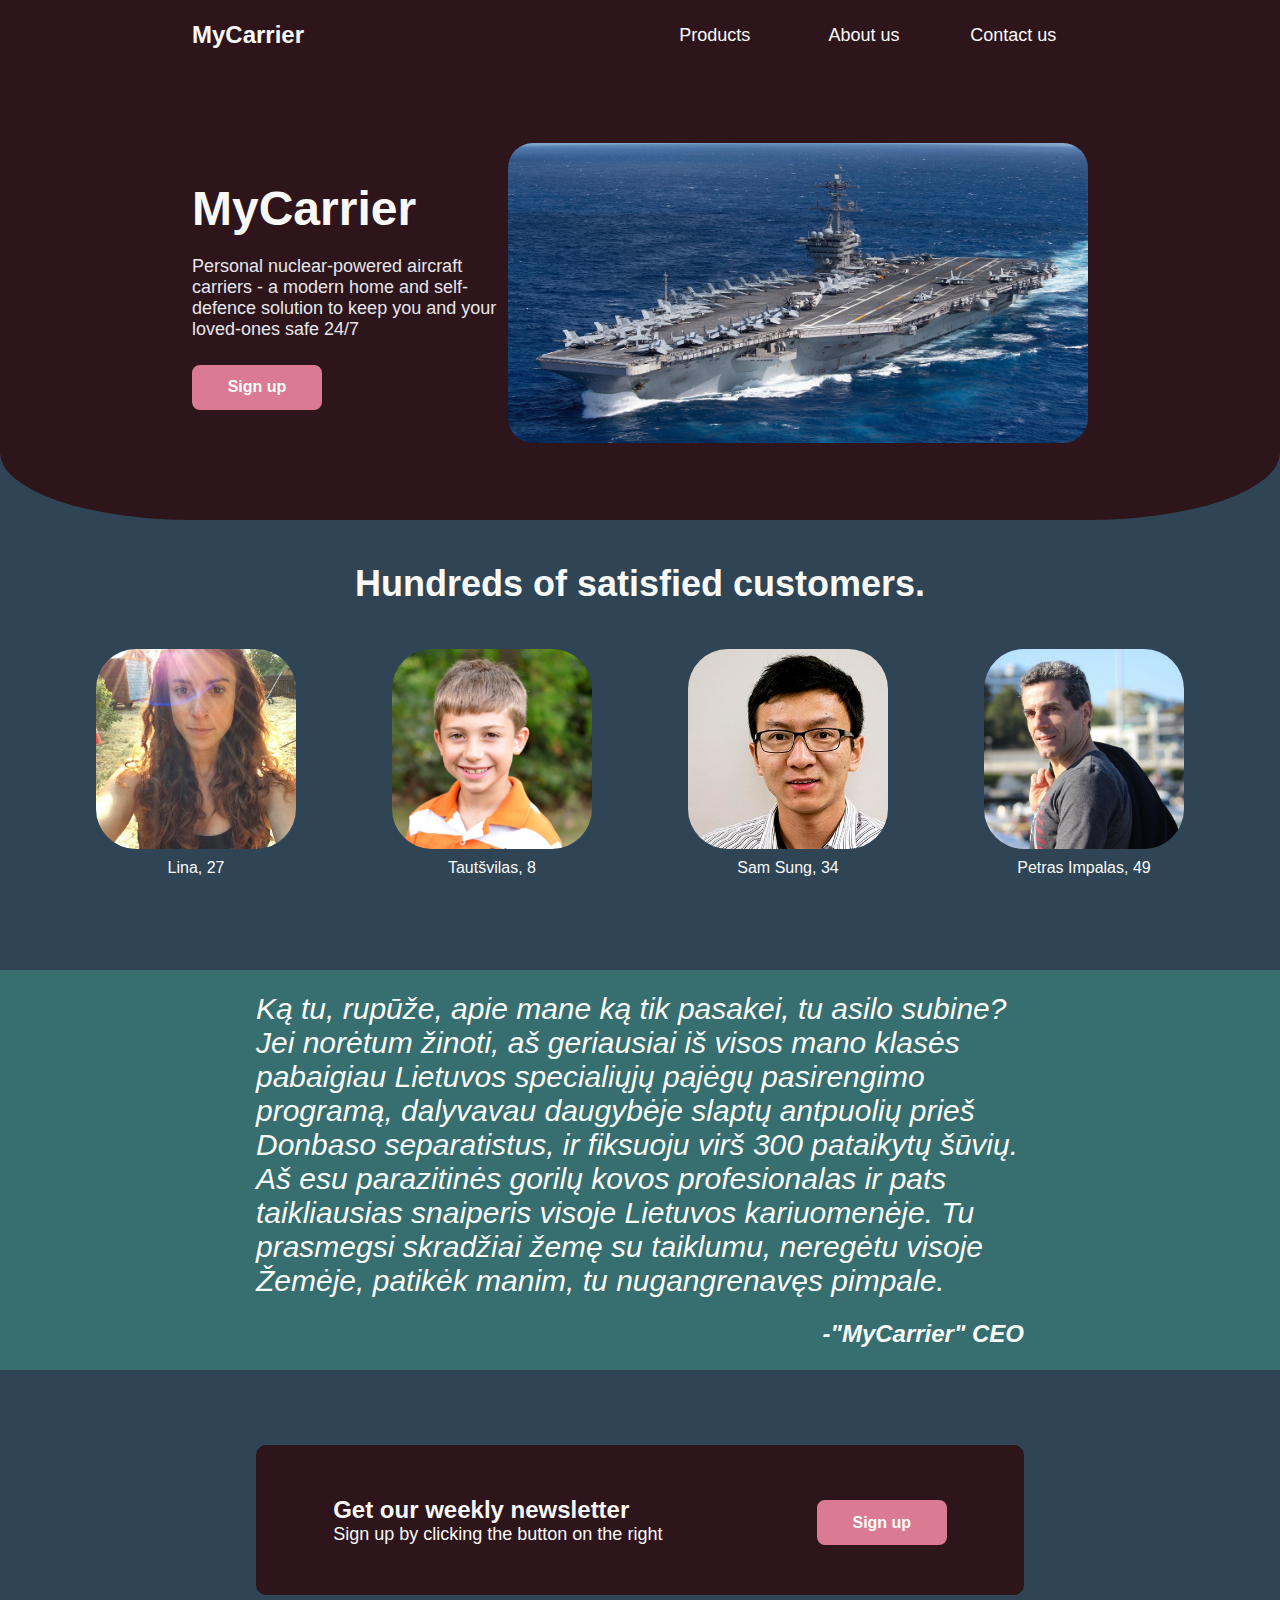
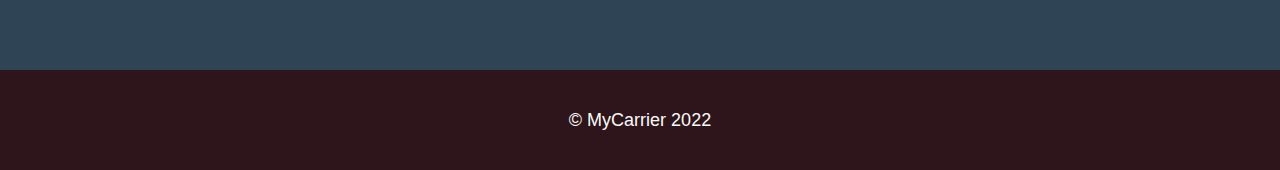
<file: index.html>
<!DOCTYPE html>
<html lang="en">
    <head>
        <meta charset="utf-8">
        <link rel="stylesheet" href="./css/styles.css">
        <title>MyCarrier</title>
    </head>
    <body>
        <div class="header">
            <div class="header-content">
                <div class="logo-container"><strong>MyCarrier</strong></div>
                <a class="header-link">Products</a>
                <a class="header-link">About us</a>
                <a class="header-link">Contact us</a>
            </div>
        </div>
        <div class="top-section-wrap">
            <div class="top-section">
                <div class="top-section-content">
                    <div class="text-container">
                        <p class="main-title">MyCarrier</p>
                        <p class="subject-text">Personal nuclear-powered aircraft carriers - a modern home and self-defence solution to keep you and your loved-ones safe 24/7</p>
                        <button class="signup-button">Sign up</button>
                    </div>
                    <div class="photo-container">
                        <img class="top-picture" src="./images/carrier-1.jpg">
                    </div>
                </div>
            </div>
        </div>
        <div class="showcase">
            <p class="showcase-top-text">Hundreds of satisfied customers.</p>
            <div class="showcase-container">
                <div class="showcase-item">
                    <img class="showcase-photo" src="./images/customer-1.jpg">
                    <p class="showcase-description">Lina, 27</p>
                </div>
                <div class="showcase-item">
                    <img class="showcase-photo" src="./images/customer-2.jpg">
                    <p class="showcase-description">Tautšvilas, 8</p>
                </div>
                <div class="showcase-item">
                    <img class="showcase-photo" src="./images/customer-3.jpg">
                    <p class="showcase-description">Sam Sung, 34</p>
                </div>
                <div class="showcase-item">
                    <img class="showcase-photo" src="./images/customer-4.jpg">
                    <p class="showcase-description">Petras Impalas, 49</p>
                </div>
            </div>
        </div>
        <div class="description-wrap">
            <div class="description">
                <div class="description-content">
                    <p class="description-text-1">
                    <em>
                    Ką tu, rupūže, apie mane ką tik pasakei, tu asilo subine? Jei norėtum žinoti, aš geriausiai iš visos mano klasės pabaigiau Lietuvos specialiųjų pajėgų pasirengimo programą, dalyvavau daugybėje slaptų antpuolių prieš Donbaso separatistus, ir fiksuoju virš 300 pataikytų šūvių. Aš esu parazitinės gorilų kovos profesionalas ir pats taikliausias snaiperis visoje Lietuvos kariuomenėje. Tu prasmegsi skradžiai žemę su taiklumu, neregėtu visoje Žemėje, patikėk manim, tu nugangrenavęs pimpale.
                    </em>
                    </p>
                    <p class="description-text-2"><em>-"MyCarrier" CEO</em></p>
                </div>
            </div>
        </div>
        <div class="signup">
            <div class="signup-box">
                <div class="signup-text-container">
                    <p class="signup-text-1">Get our weekly newsletter</p>
                    <p class="signup-text-2">Sign up by clicking the button on the right</p>
                </div>
                <button class="signup-button bottom">Sign up</button>
            </div>
        </div>
        <div class="footer">
            <p class="footer-text">© MyCarrier 2022</p>
        </div>
    </body>
</html>
</file>
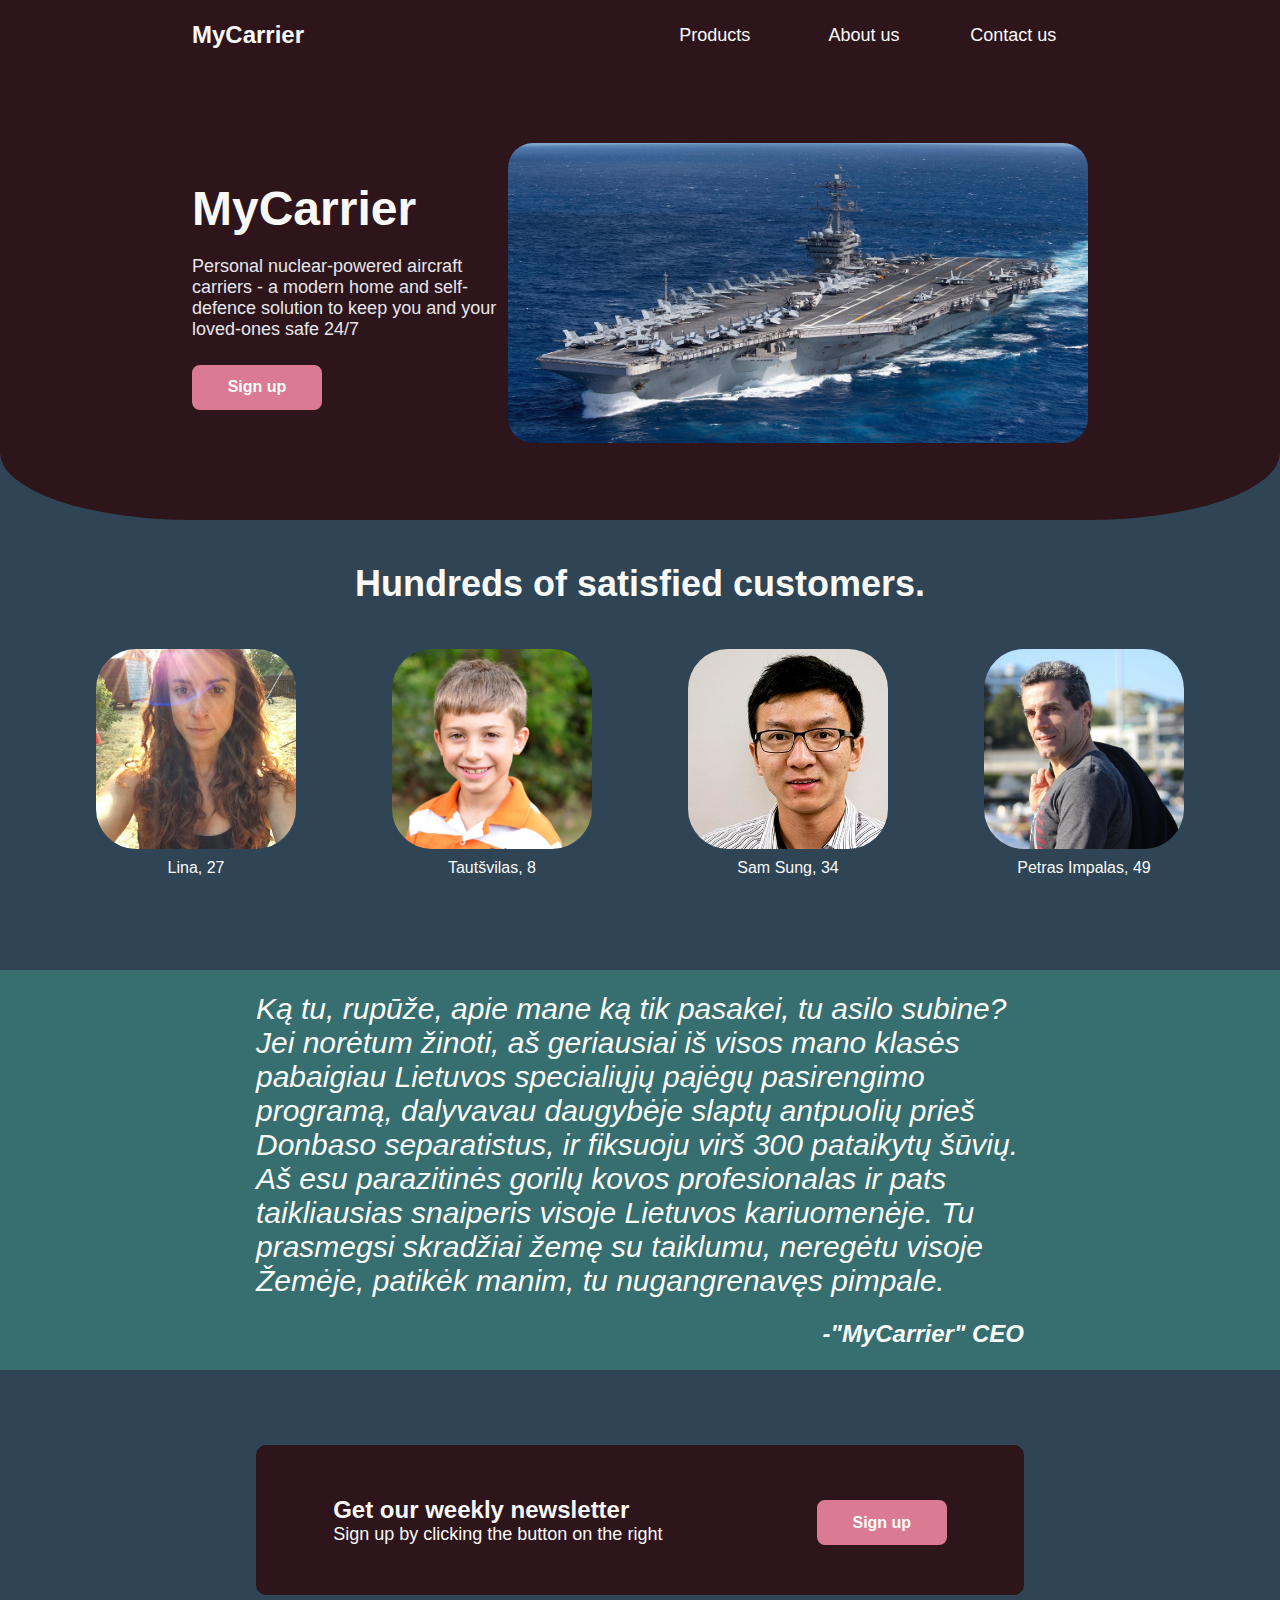
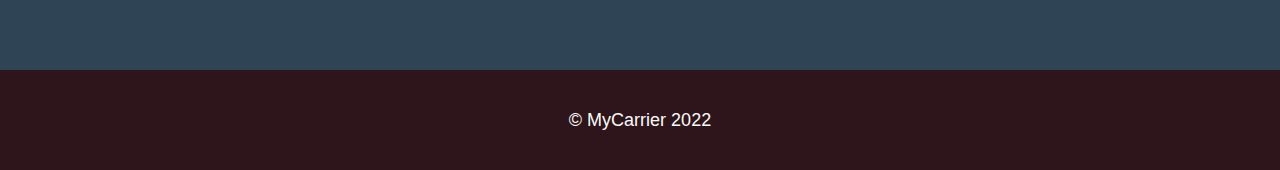
<file: html/index.html>
<!DOCTYPE html>
<html lang="en">
    <head>
        <meta charset="utf-8">
        <link rel="stylesheet" href="../css/styles.css">
        <title>MyCarrier</title>
    </head>
    <body>
        <div class="header">
            <div class="header-content">
                <div class="logo-container"><strong>MyCarrier</strong></div>
                <a class="header-link">Products</a>
                <a class="header-link">About us</a>
                <a class="header-link">Contact us</a>
            </div>
        </div>
        <div class="top-section-wrap">
            <div class="top-section">
                <div class="top-section-content">
                    <div class="text-container">
                        <p class="main-title">MyCarrier</p>
                        <p class="subject-text">Personal nuclear-powered aircraft carriers - a modern home and self-defence solution to keep you and your loved-ones safe 24/7</p>
                        <button class="signup-button">Sign up</button>
                    </div>
                    <div class="photo-container">
                        <img class="top-picture" src="../images/carrier-1.jpg">
                    </div>
                </div>
            </div>
        </div>
        <div class="showcase">
            <p class="showcase-top-text">Hundreds of satisfied customers.</p>
            <div class="showcase-container">
                <div class="showcase-item">
                    <img class="showcase-photo" src="../images/customer-1.jpg">
                    <p class="showcase-description">Lina, 27</p>
                </div>
                <div class="showcase-item">
                    <img class="showcase-photo" src="../images/customer-2.jpg">
                    <p class="showcase-description">Tautšvilas, 8</p>
                </div>
                <div class="showcase-item">
                    <img class="showcase-photo" src="../images/customer-3.jpg">
                    <p class="showcase-description">Sam Sung, 34</p>
                </div>
                <div class="showcase-item">
                    <img class="showcase-photo" src="../images/customer-4.jpg">
                    <p class="showcase-description">Petras Impalas, 49</p>
                </div>
            </div>
        </div>
        <div class="description-wrap">
            <div class="description">
                <div class="description-content">
                    <p class="description-text-1">
                    <em>
                    Ką tu, rupūže, apie mane ką tik pasakei, tu asilo subine? Jei norėtum žinoti, aš geriausiai iš visos mano klasės pabaigiau Lietuvos specialiųjų pajėgų pasirengimo programą, dalyvavau daugybėje slaptų antpuolių prieš Donbaso separatistus, ir fiksuoju virš 300 pataikytų šūvių. Aš esu parazitinės gorilų kovos profesionalas ir pats taikliausias snaiperis visoje Lietuvos kariuomenėje. Tu prasmegsi skradžiai žemę su taiklumu, neregėtu visoje Žemėje, patikėk manim, tu nugangrenavęs pimpale.
                    </em>
                    </p>
                    <p class="description-text-2"><em>-"MyCarrier" CEO</em></p>
                </div>
            </div>
        </div>
        <div class="signup">
            <div class="signup-box">
                <div class="signup-text-container">
                    <p class="signup-text-1">Get our weekly newsletter</p>
                    <p class="signup-text-2">Sign up by clicking the button on the right</p>
                </div>
                <button class="signup-button bottom">Sign up</button>
            </div>
        </div>
        <div class="footer">
            <p class="footer-text">© MyCarrier 2022</p>
        </div>
    </body>
</html>
</file>
<file: css/styles.css>
.header {
    display: flex;
    height: 70px;
    background-color: #2E151B;
    align-content: center;
    justify-content: center;
}

.header-content {
    width: 70%;
    display: flex;
    flex-direction: row;
    align-items: center;
    justify-content: space-around;
}

.logo-container {
    font-size: 24px;
    color: #F9FAF8;
    font-family: Roboto, sans-serif;
    display: inline-block;
    flex: 3 1 0;
}

.header-link {
    font-size: 18px;
    color: #F9FAF8;
    font-family: Roboto, sans-serif;
    flex: 1 1 0;
    text-align: center;
}

.top-section-wrap {
    background-color: #2F4454;
}

.top-section {
    height: 450px;
    background-color: #2E151B;
    display: flex;
    flex-direction: row;
    justify-content: space-around;
    align-items: center;
    border-bottom-left-radius: 15%;
    border-bottom-right-radius: 15%;
}

.top-section-content {
    width: 70%;
    display: flex;
    flex-direction: row;
    justify-content: space-between;
}

.text-container {
    width: 40%;
    display: flex;
    flex-direction: column;
    flex-wrap: wrap;
    justify-content: center;
    align-items: space-around;
    gap: 20px;
}

.main-title {
    font-size: 48px;
    font-weight: bold;
    color: #F9FAF8;
}

.subject-text {
    font-size: 18px;
    color: #E5E7EB;
}

.signup-button {
    width: 130px;
    height: 45px;
    background-color: #DA7B93;
    border: 2px solid #DA7B93;
    border-radius: 8px;
    margin-top: 5px;
    color: #F9FAF8;
    font-weight: bold;
    font-size: 16px;
}

.top-picture {
    height: 300px;
    width: 580px;
    border-radius: 25px;
    object-fit: fill;
}

a {
    font-family: 'Roboto', sans-serif;
}

.showcase {
    height: 450px;
    background-color: #2F4454;
    display: flex;
    flex-direction: column;
    justify-content: space-evenly;
}

.showcase-top-text {
    font-size: 36px;
    font-weight: bold;
    color: #F9FAF8;
    text-align: center;
}

.showcase-container {
    display: flex;
    flex-direction: row;
    align-content: center;
    justify-content: space-evenly;
    margin-bottom: 50px;
}

.showcase-item {
    display: flex;
    flex-direction: column;
}

.showcase-photo {
    width: 200px;
    height: 200px;
    border-radius: 20%;
    object-fit: cover;
}

.showcase-description {
    font-family: 'Roboto', sans-serif;
    text-align: center;
    margin-top: 10px;
    color: #F9FAF8;
}

.description {
    height: 400px;
    background-color: #376E6F;
    display: flex;
    justify-content: space-around;
    align-content: space-around;
}

.description-content {
    width: 60%;
    display: flex;
    flex-flow: column wrap;
    justify-content: space-evenly;
    align-content: space-evenly;
}

.description-text-1 {
    font-size: 30px;
    font-weight: lighter;
    justify-self: flex-end;
    color:#F9FAF8
}

.description-text-2 {
    font-size: 24px;
    font-weight: bold;
    color: #1F2937;
    text-align: end;
    color:#F9FAF8
}

.signup {
    height: 300px;
    background-color: #2F4454;
    display: flex;
    justify-content: center;
    align-items: center;
}

.signup-box {
    height: 150px;
    width: 60%;
    background-color: #2E151B;
    border-radius: 10px;
    display: flex;
    justify-content: space-around;
    align-items: center;
}

.signup-button.bottom {
    border: 2px solid #DA7B93;
}

.signup-text-1 {
    font-size: 24px;
    font-weight: bold;
    color: #F9FAF8;
}

.signup-text-2 {
    font-size: 18px;
    color: #F9FAF8;
}

.footer {
    height: 100px;
    background-color: #2E151B;
    display: flex;
    justify-content: center;
    align-items: center;
}

.footer-text {
    font-size: 18px;
    color: #F9FAF8;
}

body {
    margin: 0 0 0 0;
}

p {
    font-family: 'Roboto', sans-serif;
    margin: 0 0 0 0;
}
</file>
